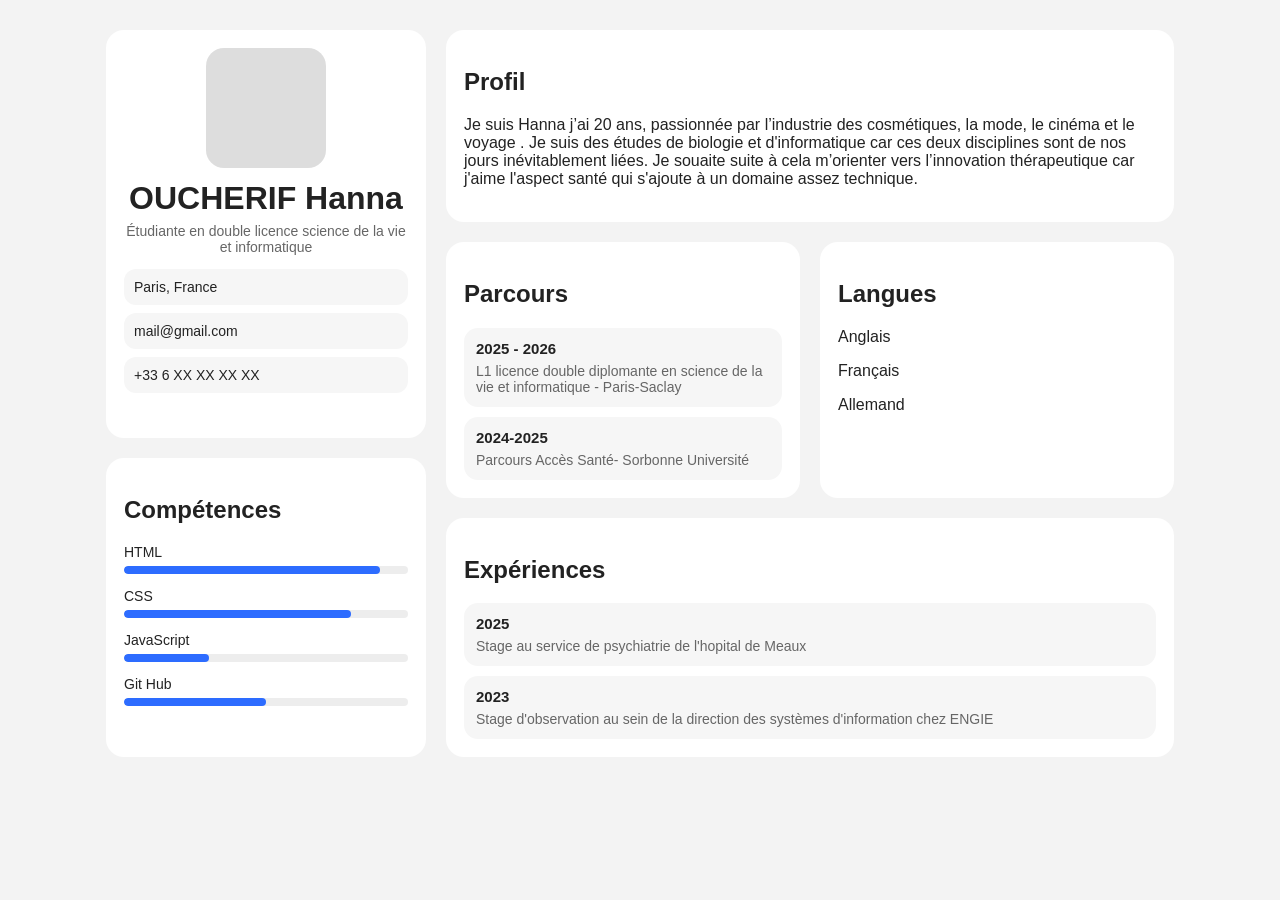
<file: index.html>
<!DOCTYPE html>
<html lang="fr">
<head>
  <meta charset="UTF-8" />
  <meta name="viewport" content="width=device-width, initial-scale=1" />
  <title>CV</title>
  <link rel="stylesheet" href="style.css" />
</head>
<body>

  <div class="layout">

    <!-- COLONNE GAUCHE -->
    <div class="left">
      <!-- Nom + coordonnées -->
      <div class="card">
        <div class="photo"></div>

        <h1 class="name">OUCHERIF Hanna</h1>
        <p class="job">Étudiante en double licence science de la vie et informatique</p>

        <ul class="infos">
          <li>Paris, France</li>
          <li>mail@gmail.com</li>
          <li>+33 6 XX XX XX XX</li>
        </ul>
      </div>

      <!-- Compétences -->
      <div class="card">
        <h2>Compétences</h2>

        <div class="skill">
          <p>HTML</p>
          <div class="bar"><div class="fill html"></div></div>
        </div>

        <div class="skill">
          <p>CSS</p>
          <div class="bar"><div class="fill css"></div></div>
        </div>

        <div class="skill">
          <p>JavaScript</p>
          <div class="bar"><div class="fill js"></div></div>
        </div>
        <div class="skill">
          <p>Git Hub</p>
          <div class="bar"><div class="fill git"></div></div>
        </div>
      </div>
    </div>

    <!-- COLONNE DROITE -->
    <div class="right">

      <!-- À propos (grand bloc en haut) -->
      <div class="card">
        <h2>Profil</h2>
        <p>
          Je suis Hanna j’ai 20 ans, passionnée par l’industrie des cosmétiques, la mode, le cinéma et le voyage . 
          Je suis des études de biologie et d'informatique car ces deux disciplines sont de nos jours inévitablement liées.
         Je souaite suite à cela m’orienter vers l’innovation thérapeutique car j'aime l'aspect santé qui s'ajoute à un domaine assez technique.
        </p>
      </div>

      <!-- 2 petits blocs sur la même ligne -->
      <div class="two-cards">
        <div class="card">
          <h2>Parcours</h2>

          <div class="item">
            <h3>2025 - 2026</h3>
            <p>L1 licence double diplomante en science de la vie et informatique - Paris-Saclay</p>
          </div>

          <div class="item">
            <h3>2024-2025</h3>
            <p>Parcours Accès Santé- Sorbonne Université</p>
          </div>
        </div>

        <div class="card">
          <h2>Langues</h2>
          <p>Anglais</p>
          <p>Français</p>
          <p>Allemand</p>
        </div>
      </div>

      <!-- Expériences (grand bloc en dessous) -->
      <div class="card">
        <h2>Expériences</h2>

        <div class="item">
          <h3>2025</h3>
          <p>Stage au service de psychiatrie de l'hopital de Meaux</p>
        </div>

        <div class="item">
          <h3>2023</h3>
          <p>Stage d'observation au sein de la direction des systèmes d'information chez ENGIE</p>
        </div>
      </div>

    </div>

  </div>

</body>
</html>
</file>
<file: style.css>
* { box-sizing: border-box; }

body {
  margin: 0;
  font-family: Arial, sans-serif;
  background: #f3f3f3;
  color: #222;
}

/* ====== GRID PRINCIPAL (2 colonnes) ====== */
.layout {
  max-width: 1100px;
  margin: 30px auto;
  padding: 0 16px;
  display: grid;
  grid-template-columns: 320px 1fr;
  gap: 20px;
}

/* ====== Cartes (même style partout) ====== */
.card {
  background: white;
  border-radius: 18px;
  padding: 18px;
}

/* Colonne gauche : on empile les cartes */
.left {
  display: grid;
  gap: 20px;
}

/* Colonne droite : on empile les "grands blocs" */
.right {
  display: grid;
  gap: 20px;
}

/* Photo */
.photo {
  width: 120px;
  height: 120px;
  background: #ddd;
  border-radius: 18px;
  margin: 0 auto 12px;
}

.name {
  text-align: center;
  margin: 0 0 6px;
}

.job {
  text-align: center;
  margin: 0 0 14px;
  color: #666;
  font-size: 14px;
}

/* Infos */
.infos {
  list-style: none;
  padding: 0;
  margin: 0;
}

.infos li {
  background: #f6f6f6;
  padding: 10px;
  border-radius: 12px;
  margin-bottom: 8px;
  font-size: 14px;
}

/* ====== Compétences ====== */
.skill { margin-bottom: 14px; }

.skill p {
  margin: 0 0 6px;
  font-size: 14px;
}

.bar {
  height: 8px;
  background: #ededed;
  border-radius: 10px;
  overflow: hidden;
}

.fill {
  height: 100%;
  background: #2d6cff;
  border-radius: 10px;
}

/* niveaux */
.html { width: 90%; }
.css  { width: 80%; }
.js   { width: 30%; }
.git  {width: 50%;}

/* ====== 2 petits blocs sur la même ligne (à droite) ====== */
.two-cards {
  display: grid;
  grid-template-columns: 1fr 1fr; /* 2 colonnes égales */
  gap: 20px;
}

/* ====== Petites cartes internes (parcours/expériences) ====== */
.item {
  background: #f6f6f6;
  padding: 12px;
  border-radius: 14px;
  margin-top: 10px;
}

.item h3 {
  margin: 0 0 6px;
  font-size: 15px;
}

.item p {
  margin: 0;
  color: #666;
  font-size: 14px;
}
</file>
